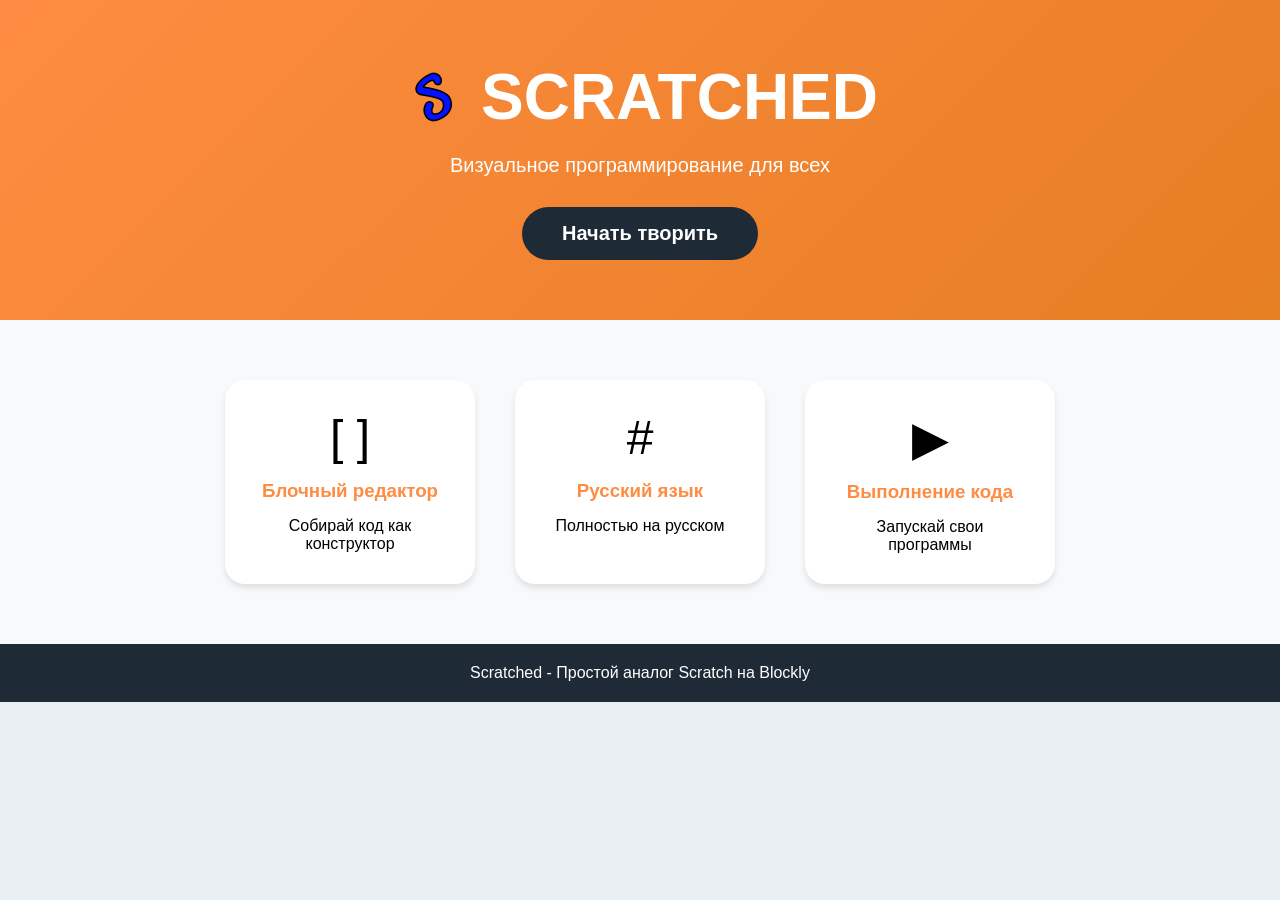
<file: index.html>
<!DOCTYPE html>
<html lang="ru">
<head>
    <meta charset="UTF-8">
    <meta name="viewport" content="width=device-width, initial-scale=1.0">
    <title>Scratched - Главная</title>
    <link rel="icon" type="image/png" href="favicon.png">
    <link rel="stylesheet" href="scratched.global.css">
    <style>
        .hero {
            text-align: center;
            padding: 60px 20px;
            background: linear-gradient(135deg, #ff8c42 0%, #e67e22 100%);
            color: white;
        }
        .hero-img {
            width: 80px;
            height: 80px;
            margin-bottom: 20px;
        }
        .hero h1 {
            font-size: 64px;
            margin-bottom: 20px;
            font-weight: bold;
            display: flex;
            align-items: center;
            justify-content: center;
            gap: 15px;
        }
        .hero h1 img {
            width: 64px;
            height: 64px;
        }
        .hero p {
            font-size: 20px;
            margin-bottom: 30px;
        }
        .start-btn {
            background: #1e2a36;
            color: white;
            padding: 15px 40px;
            font-size: 20px;
            font-weight: bold;
            border: none;
            border-radius: 50px;
            cursor: pointer;
            transition: 0.3s;
        }
        .start-btn:hover {
            background: #2c3e50;
            transform: scale(1.05);
        }
        .features {
            display: flex;
            justify-content: center;
            gap: 40px;
            padding: 60px 20px;
            flex-wrap: wrap;
            background: #f8f9fa;
        }
        .feature-card {
            background: white;
            padding: 30px;
            border-radius: 20px;
            width: 250px;
            text-align: center;
            box-shadow: 0 4px 6px rgba(0,0,0,0.1);
        }
        .feature-card h3 {
            color: #ff8c42;
            margin: 15px 0;
        }
        footer {
            text-align: center;
            padding: 20px;
            background: #1e2a36;
            color: white;
        }
    </style>
</head>
<body>
    <div class="hero">
        <h1>
            <img src="favicon.png" alt="" onerror="this.style.display='none'"> SCRATCHED
        </h1>
        <p>Визуальное программирование для всех</p>
        <button class="start-btn" onclick="location.href='editor.html'">Начать творить</button>
    </div>
    <div class="features">
        <div class="feature-card">
            <div style="font-size: 48px;">[ ]</div>
            <h3>Блочный редактор</h3>
            <p>Собирай код как конструктор</p>
        </div>
        <div class="feature-card">
            <div style="font-size: 48px;">#</div>
            <h3>Русский язык</h3>
            <p>Полностью на русском</p>
        </div>
        <div class="feature-card">
            <div style="font-size: 48px;">▶</div>
            <h3>Выполнение кода</h3>
            <p>Запускай свои программы</p>
        </div>
    </div>
    <footer>
        <p>Scratched - Простой аналог Scratch на Blockly</p>
    </footer>
</body>
</html>
</file>
<file: scratched.global.css>
* {
    margin: 0;
    padding: 0;
    box-sizing: border-box;
}

body {
    font-family: 'Segoe UI', Tahoma, Geneva, Verdana, sans-serif;
    background: #e8eef2;
    height: 100vh;
    display: flex;
    flex-direction: column;
    overflow: hidden;
}

.editor-header {
    background: #1e2a36;
    color: white;
    padding: 12px 24px;
    display: flex;
    justify-content: space-between;
    align-items: center;
    flex-wrap: wrap;
    gap: 15px;
    box-shadow: 0 2px 8px rgba(0,0,0,0.15);
    z-index: 10;
}

.logo {
    font-size: 24px;
    font-weight: bold;
    background: #ff8c42;
    padding: 6px 18px;
    border-radius: 30px;
    color: #1e2a36;
    cursor: pointer;
    transition: 0.2s;
    letter-spacing: 1px;
    display: flex;
    align-items: center;
}

.logo:hover {
    background: #ffaa66;
    transform: scale(1.02);
}

.run-panel {
    display: flex;
    gap: 12px;
    align-items: center;
}

.run-btn {
    background: #27ae60;
    border: none;
    color: white;
    padding: 8px 20px;
    border-radius: 30px;
    cursor: pointer;
    font-weight: bold;
    font-size: 15px;
    transition: 0.2s;
}

.run-btn:hover {
    background: #2ecc71;
}

.clear-btn {
    background: #e74c3c;
    border: none;
    color: white;
    padding: 8px 18px;
    border-radius: 30px;
    cursor: pointer;
    font-weight: bold;
    font-size: 14px;
    transition: 0.2s;
}

.clear-btn:hover {
    background: #c0392b;
}

.reset-btn {
    background: #3498db;
    border: none;
    color: white;
    padding: 8px 18px;
    border-radius: 30px;
    cursor: pointer;
    font-weight: bold;
    font-size: 14px;
    transition: 0.2s;
}

.reset-btn:hover {
    background: #2980b9;
}

.editor-container {
    display: flex;
    flex: 1;
    overflow: hidden;
    padding: 15px;
    gap: 15px;
}

.blockly-workspace {
    flex: 3;
    background: #ffffff;
    border-radius: 16px;
    box-shadow: 0 2px 10px rgba(0,0,0,0.1);
    overflow: hidden;
}

.output-panel {
    flex: 1;
    background: #2d3e4b;
    border-radius: 16px;
    display: flex;
    flex-direction: column;
    overflow: hidden;
    box-shadow: 0 2px 10px rgba(0,0,0,0.1);
}

.output-title {
    background: #1e2a36;
    color: #ff8c42;
    padding: 12px 16px;
    font-weight: bold;
    font-size: 16px;
    border-bottom: 1px solid #3a5a6e;
}

.output-content {
    flex: 1;
    padding: 15px;
    color: #ecf0f1;
    font-family: 'Consolas', 'Courier New', monospace;
    font-size: 14px;
    overflow-y: auto;
    white-space: pre-wrap;
    word-break: break-word;
    line-height: 1.5;
}

.output-content:empty::before {
    content: "Нажмите 'Выполнить' для запуска программы";
    color: #7f8c8d;
    font-style: italic;
}

@media (max-width: 768px) {
    .editor-container {
        flex-direction: column;
    }
    .output-panel {
        flex: 0.8;
        min-height: 200px;
    }
}
</file>
